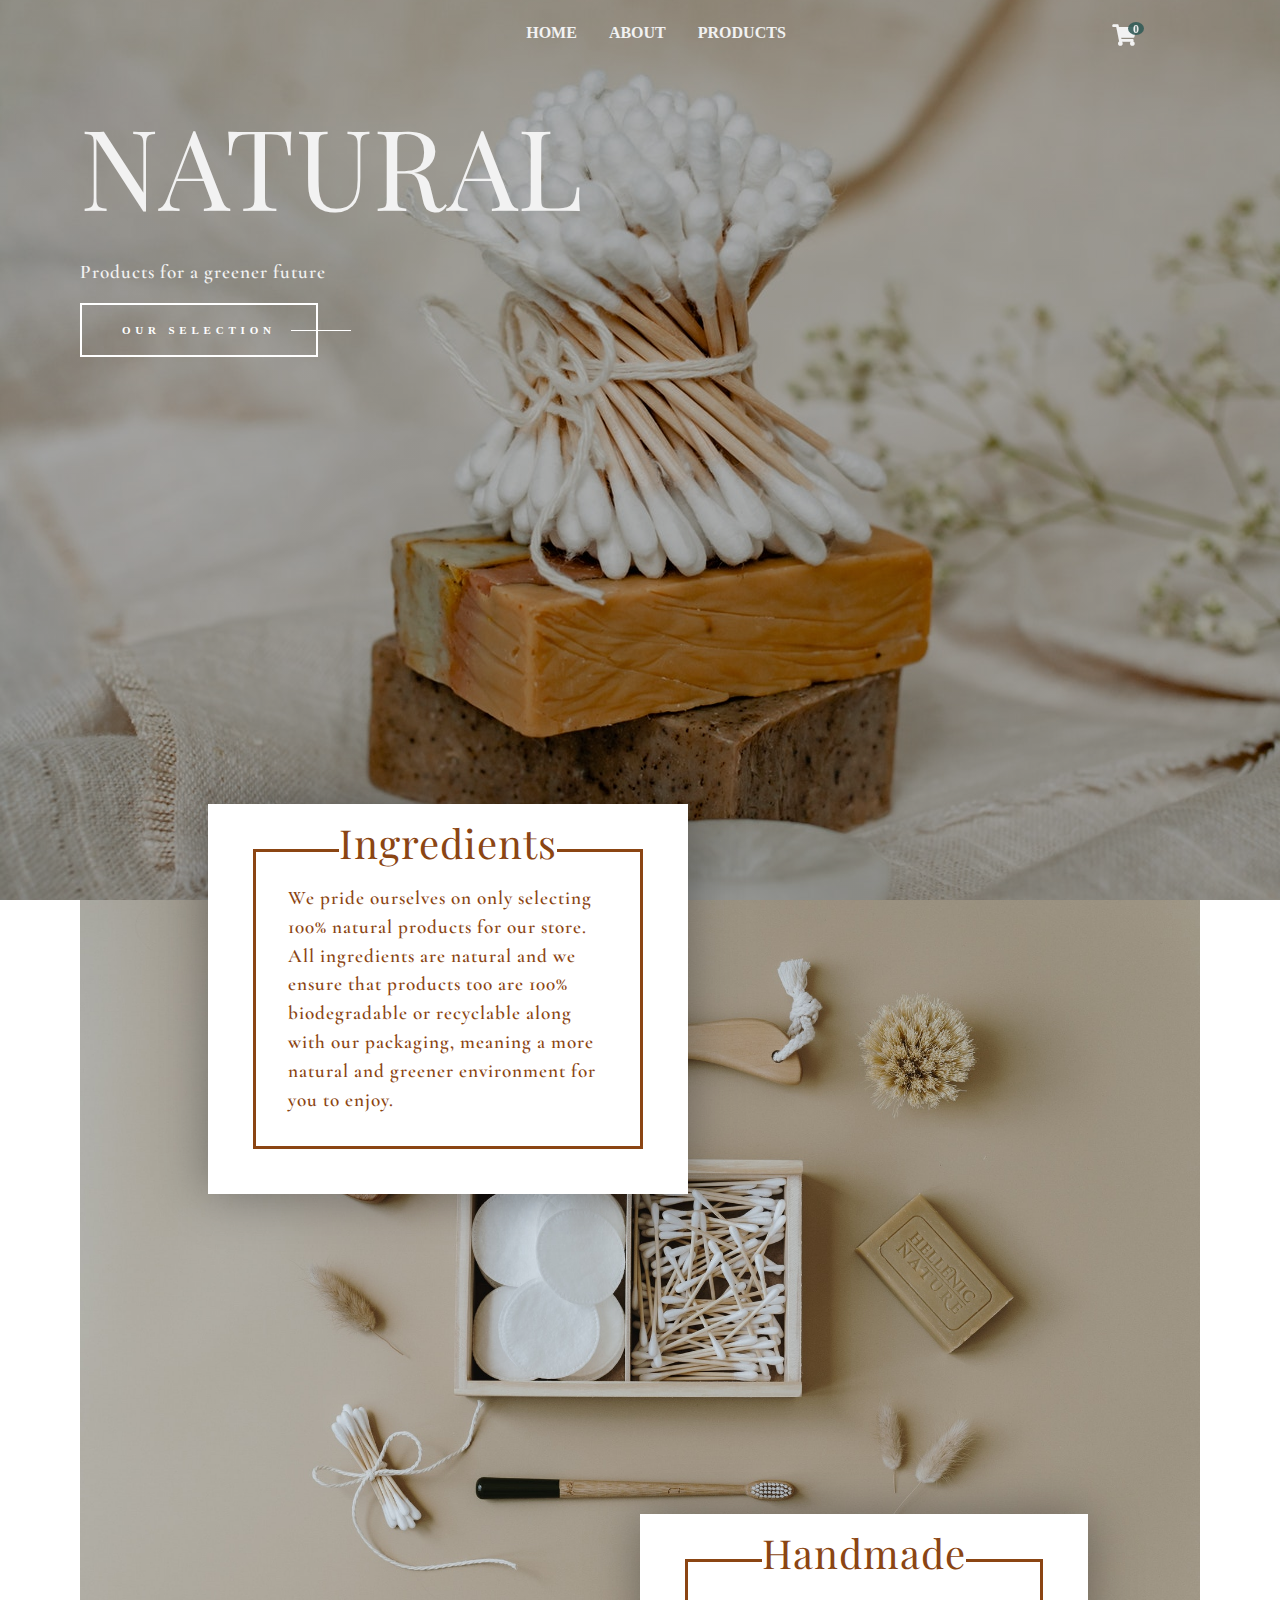
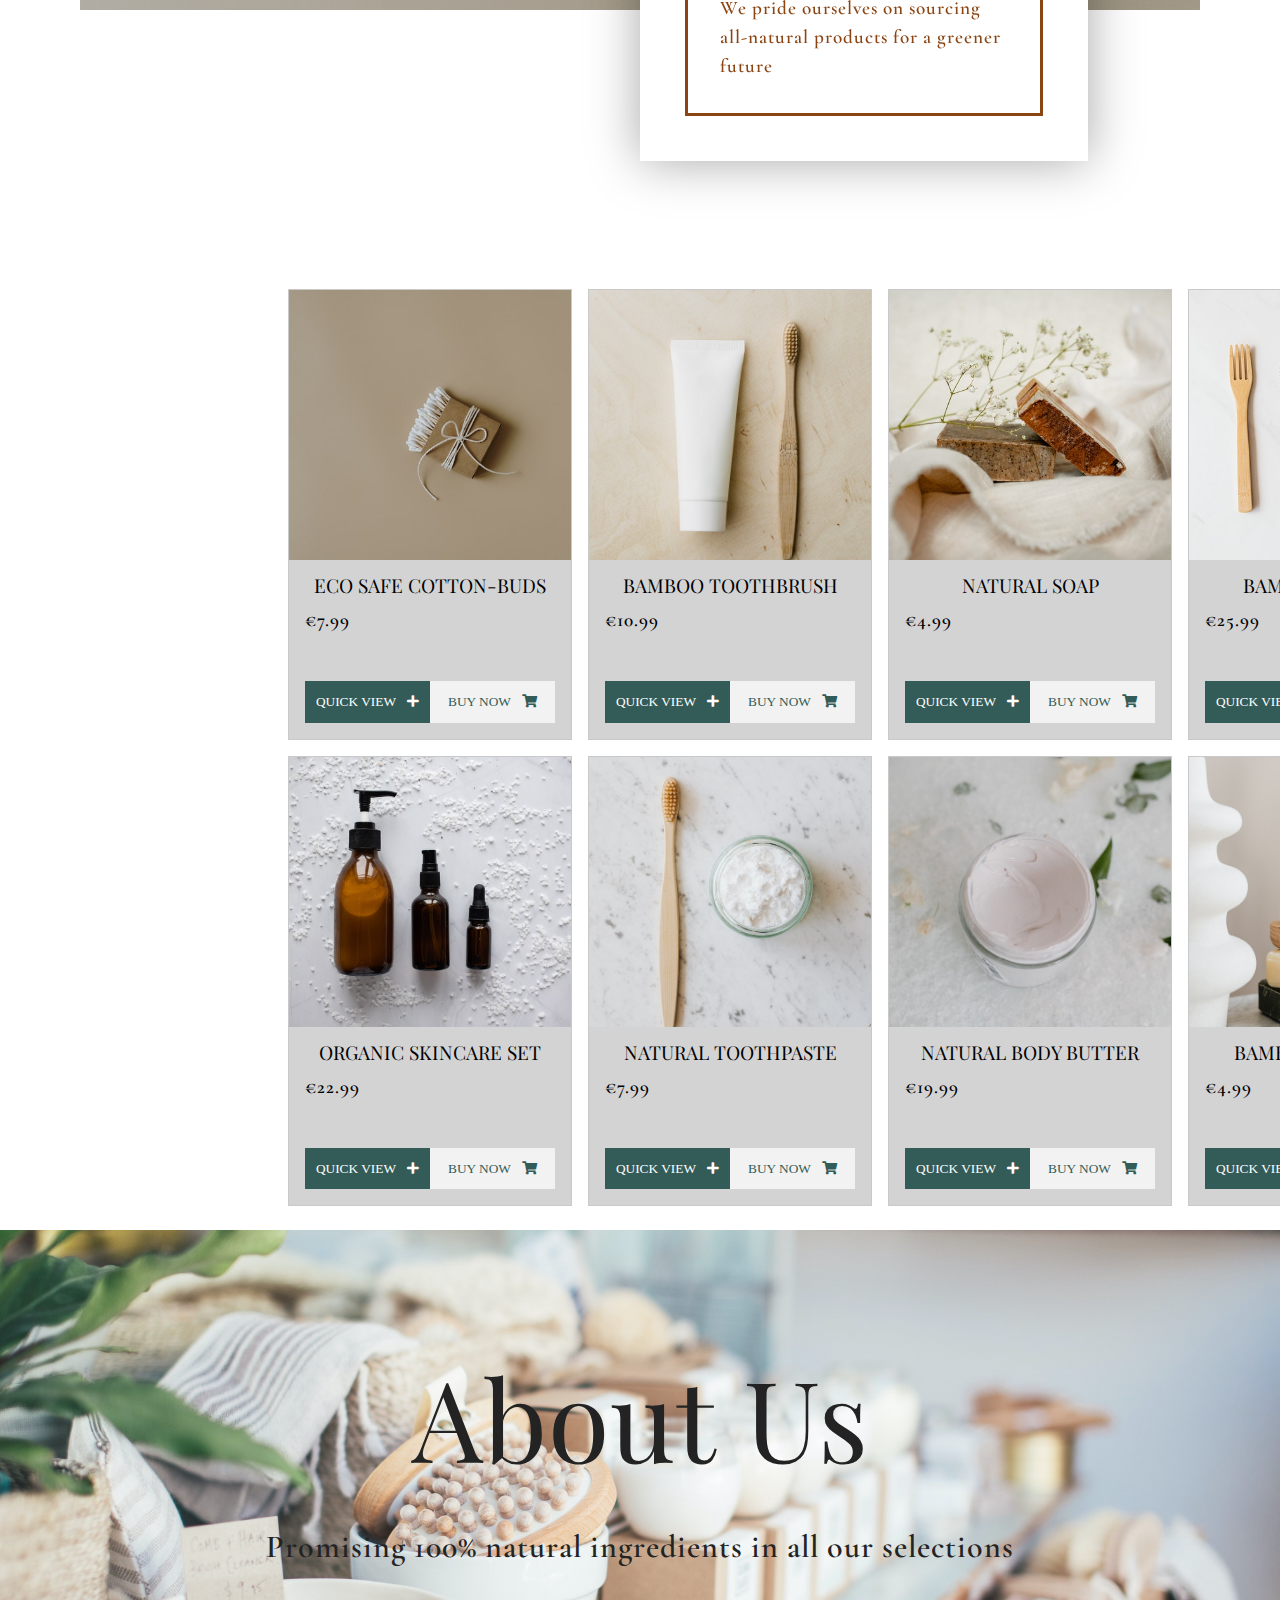
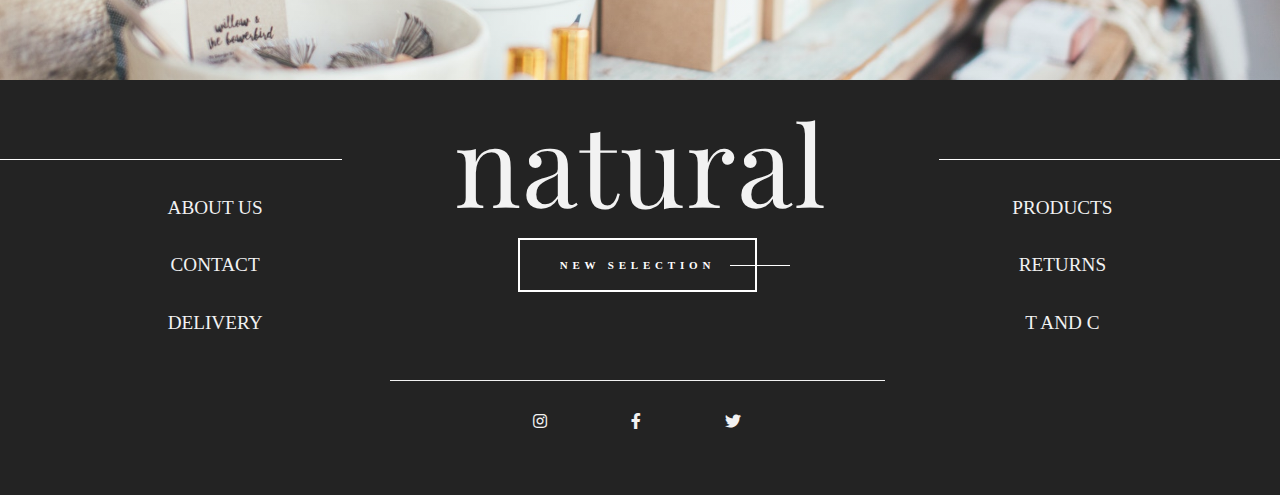
<file: index.html>
<!DOCTYPE html>
<html lang="en">
  <head>
    <meta charset="UTF-8" />
    <meta http-equiv="X-UA-Compatible" content="IE=edge" />
    <meta name="viewport" content="width=device-width, initial-scale=1.0" />
    <title>Natural</title>
    <link rel="stylesheet" href="styles.css" />
    <link
      rel="stylesheet"
      href="https://use.fontawesome.com/releases/v5.14.0/css/all.css"
    />
    <link rel="preconnect" href="https://fonts.googleapis.com" />
    <link rel="preconnect" href="https://fonts.gstatic.com" crossorigin />
  </head>

  <body>
    <header>
      <nav>
        <ul>
          <li>
            <a href="index.html">Home</a>
          </li>
          <li>
            <a href="about.html">About</a>
          </li>
          <li>
            <a href="products.html">Products</a>
          </li>
        </ul>
        <div class="cart-icon">
          <i  id="cartValue" class="fa badge fa-lg" value=0>&#xf07a;</i>
        </div>
      </nav>
    </header>

    <section class="hero">
      <div class="container">
        <h1 class="title">Natural</h1>
        <p class="sub-title">Products for a greener future</p>
        <!--<a href="" class="button button-accent">Our Selection</a>-->
          <div class="button">
            <a class="btn-full" href="products.html"><div class="full"><h3>Our selection</h3></div></a>
          <a class="btn-slice" href="products.html">
          <div class="top"><span>Our selection</span></div>
          <div class="bottom"><span>Our selection</span></div>
        </a>
        </div>
      </div>
    </section>
    

    <div class="container">
      <section class="details">
        <div class="details-text-box">
          <h2>Ingredients</h2>
          <p>
            We pride ourselves on only selecting 100% natural products for our
            store. All ingredients are natural and we ensure that products too
            are 100% biodegradable or recyclable along with our packaging,
            meaning a more natural and greener environment for you to enjoy.
          </p>
        </div>
      </section>
      <section class="handmade">
        <div class="handmade-text-box">
          <h2>Handmade</h2>
          <p>
            We pride ourselves on sourcing all-natural products for a greener
            future
          </p>
        </div>
      </section>
    </div>

    <section class="landing-products products-container">
      <ul class="card-wrapper">
        <li id="productDetails" class="card" data-name="0">
          <img class="srcImage" src="images/product-1.jpg" alt="Biodegradable cotton-buds" />
          <h3 class="product-title-view">Eco safe Cotton-Buds</h3>
          <p class="price item-price">€7.99</p>
          <div class="buttons">
            <button type ="button" data-name="0" class="btn-view view">Quick View<span>
              <i class="fas fa-plus"></i></span>
            </button>
            <button type ="button" class="btn-buy">Buy now<span>
              <i class="fas fa-shopping-cart"></i></span>
            </button>
          </div>
        </li>

        <li id="productDetails" class="card" data-name="1">
          <img class="srcImage" src="images/product-2.jpg" alt="Bamboo Toothbrush" />
          <h3 class="product-title-view">Bamboo Toothbrush</h3>
          <p class="price item-price">€10.99</p>
          <div class="buttons">
            <button type ="button" data-name="1" class="btn-view view">Quick View<span>
              <i class="fas fa-plus"></i></span>
            </button>
            <button type ="button" class="btn-buy">Buy now<span>
              <i class="fas fa-shopping-cart"></i></span>
            </button>
          </div>
        </li>

        <li id="productDetails" class="card" data-name="2">
          <img class="srcImage" src="images/product-3.jpg" alt="Handmade Soap" />
          <h3 class="product-title-view">Natural Soap</h3>
          <p class="price item-price">€4.99</p>
          <div class="buttons">
            <button type ="button" data-name="2" class="btn-view view">Quick View<span>
              <i class="fas fa-plus"></i></span>
            </button>
            <button type ="button" class="btn-buy">Buy now<span>
              <i class="fas fa-shopping-cart"></i></span>
            </button>
          </div>
        </li>

        <li id="productDetails" class="card" data-name="3">
          <img class="srcImage" src="images/product-4.jpg" alt="Bamboo Utensils" />
          <h3 class="product-title-view">Bamboo Utensils</h3>
          <p class="price item-price">€25.99</p>
          <div class="buttons">
            <button type ="button" data-name="3" class="btn-view view">Quick View<span>
              <i class="fas fa-plus"></i></span>
            </button>
            <button type ="button" class="btn-buy">Buy now<span>
              <i class="fas fa-shopping-cart"></i></span>
            </button>
          </div>
        </li>

        <li id="productDetails" class="card" data-name="4">
          <img class="srcImage" src="images/product-5.jpg" alt="Organic Face serum" />
          <h3 class="product-title-view">Organic Skincare Set</h3>
          <p class="price item-price">€22.99</p>
          <div class="buttons">
            <button type ="button" data-name="4" class="btn-view view">Quick View<span>
              <i class="fas fa-plus"></i></span>
            </button>
            <button type ="button" class="btn-buy">Buy now<span>
              <i class="fas fa-shopping-cart"></i></span>
            </button>
          </div>
        </li>

        <li id="productDetails" class="card" data-name="5">
          <img class="srcImage" src="images/product-6.jpg" alt="Natural Toothpaste" />
          <h3 class="product-title-view">Natural Toothpaste</h3>
          <p class="price item-price">€7.99</p>
          <div class="buttons">
            <button type ="button" data-name="5" class="btn-view view">Quick View<span>
              <i class="fas fa-plus"></i></span>
            </button>
            <button type ="button" class="btn-buy">Buy now<span>
              <i class="fas fa-shopping-cart"></i></span>
            </button>
          </div>
        </li>

        <li id="productDetails" class="card" data-name="6">
          <img class="srcImage" src="images/product-7.jpg" alt="organic face cream" />
          <h3 class="product-title-view">Natural Body Butter</h3>
          <p class="price item-price">€19.99</p>
          <div class="buttons">
            <button type ="button" data-name="6" class="btn-view view">Quick View<span>
              <i class="fas fa-plus"></i></span>
            </button>
            <button type ="button" class="btn-buy">Buy now<span>
              <i class="fas fa-shopping-cart"></i></span>
            </button>
          </div>
        </li>

        <li id="productDetails" class="card" data-name="7">
            <img class="srcImage" src="images/product-8.jpg" alt="Natural Nail brush" />
            <h3 class="product-title-view">Bamboo nailbrush</h3>
            <p class="price item-price">€4.99</p>
          <div class="buttons">
            <button type ="button" data-name="7" class="btn-view view">Quick View<span>
              <i class="fas fa-plus"></i></span>
            </button>
            <button type ="button" class="btn-buy">Buy now<span>
              <i class="fas fa-shopping-cart"></i></span>
            </button>
          </div>
        </li>
      </ul>
    </section>
<!-- Product Preview -->
<div class="product-preview">
  <div class="preview container spacing" data-target="0">
    <div class="product">

        <div id="productDetails" class="product-content productContent">
            <img class="product-image srcImage" src="images/product-1.jpg">
            <div class="button">
              <button type ="button" class="btn-buy">Buy now<span>
                <i class="fas fa-shopping-cart"></i></span>
              </button>
            </div>
            <div class="cta">
              <div class="pricing">
                <p class="product-price">€7.80</p>
                <p class="product-price item-price">€6.79</p>
              </div>
            </div>
            <h3 class="product-title-view">Eco safe cotton-buds</h3>
        </div>
        <div class="product-info">
            <div class="rating">
              <span><i class="fas fa-star"></i></span>
              <span><i class= "fas fa-star"></i></span>
              <span><i class= "fas fa-star"></i></span>
              <span><i class= "fas fa-star"></i></span>
              <span><i class= "far fa-star"></i></span>
            </div>
            <p class="product-info-top">Our cotton buds are made from bamboo and soft cotton, thus 100% biodegradable</p>
            <p>After usage, you can dispose of the cotton swabs by simply throwing them into your organic waste, compost or no-matter-where.<br> 
              Come in box made of recycled cardboard.<br>
              100 cotton swabs per box.<br> 
              Made with 100% cotton and bamboo.</p>
        </div>
        <div class="discount">
              <h2 class="sm-title">15% off</h2>
        </div>
          <i class="fas fa-times"></i>
    </div>     
  </div>

    <div class="preview container spacing" data-target="1">
      <div class="product">
          <div id="productDetails" class="product-content productContent">
              <img class="product-image srcImage" src="images/product-2.jpg">
              <div class="button">
                <button type ="button" class="btn-buy">Buy now<span>
                  <i class="fas fa-shopping-cart"></i></span>
                </button>
              </div>
              <div class="cta">
                <div class="pricing">
                  <p class="product-price">€9.20</p>
                  <p class="product-price item-price">€7.99</p>
                </div>
              </div>
              <h3 class="product-title-view">Bamboo Toothbrush</h3>
            </div>
            <div class="product-info">
              <div class="rating">
                <span><i class="fas fa-star"></i></span>
                <span><i class= "fas fa-star"></i></span>
                <span><i class= "fas fa-star"></i></span>
                <span><i class= "fas fa-star"></i></span>
                <span><i class= "far fa-star"></i></span>
              </div>
              <p class="product-info-top">The medium soft bristles ensure thorough 
                cleansing of your teeth while also protecting your gums.</p>
              <p>The handle is made of fast-growing Moso bamboo which is biodegradable.<br> 
                Artificial irrigation is not used in our bamboo cultivation, nor are pesticides 
                or other chemicals.<br>
                The biobased bristles are obtained from castor oil. The oil derived from the plant 
                ricinus communis is processed into our biobased bristles and is free of BPA and petroleum.</p>
              </div>
              <div class="discount">
                <h2 class="sm-title">15% off</h2>
              </div>
              <i class="fas fa-times"></i>
            </div>     
      </div>

      <div class="preview container spacing" data-target="2">
        <div class="product">
            <div id="productDetails" class="product-content productContent">
                <img class="product-image srcImage" src="images/product-3.jpg">
                <div class="button">
                  <button type ="button" class="btn-buy">Buy now<span>
                    <i class="fas fa-shopping-cart"></i></span>
                  </button>
                </div>
                <div class="cta">
                  <div class="pricing">
                    <p class="product-price">€10.30</p>
                    <p class="product-price item-price">€8.99</p>
                  </div>
                </div>
                <h3 class="product-title-view">Natural Soap</h3>
              </div>
              <div class="product-info">
                <div class="rating">
                  <span><i class="fas fa-star"></i></span>
                  <span><i class= "fas fa-star"></i></span>
                  <span><i class= "fas fa-star"></i></span>
                  <span><i class= "fas fa-star"></i></span>
                  <span><i class= "fas fa-star"></i></span>
                </div>
                <p class="product-info-top">Handmade soap with skin-loving oils, kinds of butter, herbs, 
                  clays, spices and pure essential oils.</p>
                <p>Each bar natural soap is made with only natural soap ingredients that were 
                  specifically chosen to provide you with the all-natural shower experience.<br> 
                  Essential oils add fragrance to our natural soap bars as well as contribute their 
                  healthful qualities through their various abilities to tone, balance, relax, cleanse and invigorate.<br>
                  Each bar is also made with only natural ingredients when it comes to colouring our soaps.</p>
                </div>
                <div class="discount">
                  <h2 class="sm-title">15% off</h2>
                </div>
                <i class="fas fa-times"></i>
              </div>     
        </div>

        <div class="preview container spacing" data-target="3">
          <div class="product">
              <div id="productDetails" class="product-content">
                  <img class="product-image srcImage" src="images/product-4.jpg">
                  <div class="button">
                    <button type ="button" class="btn-buy">Buy now<span>
                      <i class="fas fa-shopping-cart"></i></span>
                    </button>
                  </div>
                  <div class="cta">
                    <div class="pricing">
                      <p class="product-price">€21.99</p>
                      <p class="product-price item-price">€18.70</p>
                    </div>
                  </div>
                  <h3 class="product-title-view">Bamboo Utensils</h3>
                </div>
                <div class="product-info">
                  <div class="rating">
                    <span><i class="fas fa-star"></i></span>
                    <span><i class= "fas fa-star"></i></span>
                    <span><i class= "fas fa-star"></i></span>
                    <span><i class= "fas fa-star"></i></span>
                    <span><i class= "fas fa-star"></i></span>
                  </div>
                  <p class="product-info-top">Handmade bamboo utensils for your everyday use.</p>
                  <p>Portable healthy and reusable bamboo cutlery set, the pouch keeps utensils sanitary, 
                    prefect for camping, travel, school, office or home.<br> 
                    Ergonomically designed handle for a secure grip, provides good balance and anti-slip.<br>
                    Well designed pouch, each utensil has a compartment so that they aren't bumping into each other, which can build up unnecessary wear.</p>
                  </div>
                  <div class="discount">
                    <h2 class="sm-title">15% off</h2>
                  </div>
                  <i class="fas fa-times"></i>
                </div>     
          </div>

          <div class="preview container spacing" data-target="4">
            <div class="product">
                <div id="productDetails" class="product-content productContent">
                    <img class="product-image srcImage" src="images/product-5.jpg">
                    <div class="button">
                      <button type ="button" class="btn-buy">Buy now<span>
                        <i class="fas fa-shopping-cart"></i></span>
                      </button>
                    </div>
                    <div class="cta">
                      <div class="pricing">
                        <p class="product-price">€49.99</p>
                        <p class="product-price item-price">€42.49</p>
                      </div>
                    </div>
                    <h3 class="product-title-view">Organic Skincare Set</h3>
                  </div>
                  <div class="product-info">
                    <div class="rating">
                      <span><i class="fas fa-star"></i></span>
                      <span><i class= "fas fa-star"></i></span>
                      <span><i class= "fas fa-star"></i></span>
                      <span><i class= "fas fa-star"></i></span>
                      <span><i class= "fas fa-star"></i></span>
                    </div>
                    <p class="product-info-top">Organic face wash, toner and oil made with 100% natural ingredients.</p>
                    <p>Organic flowers combined with essential oils and handmade soap ensure a clean and gentle cleanse.<br> 
                      Our toner refreshes dull skin and is again 100% natural on you and our planet.<br>
                      Floral oil added to your skin as the final step to your skincare routine for a softer and dewey face.</p>
                    </div>
                    <div class="discount">
                      <h2 class="sm-title">15% off</h2>
                    </div>
                    <i class="fas fa-times"></i>
                  </div>     
            </div>

            <div class="preview container spacing" data-target="5">
              <div class="product">
                  <div id="productDetails" class="product-content productContent">
                      <img class="product-image srcImage" src="images/product-6.jpg">
                      <div class="button">
                        <button type ="button" class="btn-buy">Buy now<span>
                          <i class="fas fa-shopping-cart"></i></span>
                        </button>
                      </div>
                      <div class="cta">
                        <div class="pricing">
                          <p class="product-price">€14.99</p>
                          <p class="product-price item-price">€12.74</p>
                        </div>
                      </div>
                      <h3 class="product-title-view">Natural Toothpaste</h3>
                    </div>
                    <div class="product-info">
                      <div class="rating">
                        <span><i class="fas fa-star"></i></span>
                        <span><i class= "fas fa-star"></i></span>
                        <span><i class= "fas fa-star"></i></span>
                        <span><i class= "fas fa-star"></i></span>
                        <span><i class= "fas fa-star"></i></span>
                      </div>
                      <p class="product-info-top">Our all-natural Toothpaste keep your teeth healthy, strong, and minty fresh.</p>
                      <p>We only use natural ingredients. No sulfates, parabens, allergens, dyes or any other chemical.<br> 
                        The storage containers for our Toothpaste are practical and sustainable at the same time. They last forever 
                        but can also easily be recycled.<br>
                        All-natural means Toothpaste without bad chemicals or micro-plastics, because those unnecessary and unsustainable ingredients hurt the planet.</p>
                      </div>
                      <div class="discount">
                        <h2 class="sm-title">15% off</h2>
                      </div>
                      <i class="fas fa-times"></i>
                    </div>     
              </div>

              <div class="preview container spacing" data-target="6">
                <div class="product">
                    <div id="productDetails" class="product-content productContent">
                        <img class="product-image srcImage" src="images/product-7.jpg">
                        <div class="button">
                          <button type ="button" class="btn-buy">Buy now<span>
                            <i class="fas fa-shopping-cart"></i></span>
                          </button>
                        </div>
                        <div class="cta">
                          <div class="pricing">
                            <p class="product-price">€27.99</p>
                            <p class="product-price item-price">€23.79</p>
                          </div>
                        </div>
                        <h3 class="product-title-view">Natural Body Butter</h3>
                      </div>
                      <div class="product-info">
                        <div class="rating">
                          <span><i class="fas fa-star"></i></span>
                          <span><i class= "fas fa-star"></i></span>
                          <span><i class= "fas fa-star"></i></span>
                          <span><i class= "fas fa-star"></i></span>
                          <span><i class= "fas fa-star"></i></span>
                        </div>
                        <p class="product-info-top">Goat milk and lychee body butter dedicated to sensitive and dry skin.</p>
                        <p>Shea butter protects and soothes the skin, nourishes it and moisturizes, acts as a natural UV filter.<br> 
                          Beeswax seals epidermis against the waist of water and the pearl extract accelerates healing, protects and smoothes by decreasing ageing process.<br>
                          This wonderful cosmetic contains also lychee fruit extract rich in vitamins, especially in vitamin C. Goat's milk proteins are the royal dose of youth recovery.</p>
                        </div>
                        <div class="discount">
                          <h2 class="sm-title">15% off</h2>
                        </div>
                        <i class="fas fa-times"></i>
                      </div>     
                </div>

                <div class="preview container spacing" data-target="7">
                  <div class="product">
                      <div id="productDetails" class="product-content productContent">
                          <img class="product-image srcImage" src="images/product-8.jpg">
                          <div class="button">
                            <button type ="button" class="btn-buy">Buy now<span>
                              <i class="fas fa-shopping-cart"></i></span>
                            </button>
                          </div>
                          <div class="cta">
                            <div class="pricing">
                              <p class="product-price">€9.99</p>
                              <p class="product-price item-price">€8.49</p>
                            </div>
                          </div>
                          <h3 class="product-title-view">Bamboo Nailbrush</h3>
                        </div>
                        <div class="product-info">
                          <div class="rating">
                            <span><i class="fas fa-star"></i></span>
                            <span><i class= "fas fa-star"></i></span>
                            <span><i class= "fas fa-star"></i></span>
                            <span><i class= "fas fa-star"></i></span>
                            <span><i class= "fas fa-star"></i></span>
                          </div>
                          <p class="product-info-top">Bamboo Nail brush with Mane & Cactus Bristle.</p>
                          <p>Made with bamboo for the handle part with mane & cactus bristles for properly cleaning your nails.<br> 
                            The jute string loop allows you to hang the nail brush when not in use.<br>
                            Simple yet elegant look from high quality materials.</p>
                          </div>
                          <div class="discount">
                            <h2 class="sm-title">15% off</h2>
                          </div>
                          <i class="fas fa-times"></i>
                        </div>     
                  </div>

                  <div class="preview container spacing" data-target="8">
                    <div class="product">
                        <div id="productDetails" class="product-content productContent">
                            <img class="product-image srcImage" src="images/product-9.jpg">
                            <div class="button">
                              <button type ="button" class="btn-buy">Buy now<span>
                                <i class="fas fa-shopping-cart"></i></span>
                              </button>
                            </div>
                            <div class="cta">
                              <div class="pricing">
                                <p class="product-price">€9.99</p>
                                <p class="product-price item-price">€8.49</p>
                              </div>
                            </div>
                            <h3 class="product-title-view">Shampoo Bar</h3>
                          </div>
                          <div class="product-info">
                            <div class="rating">
                              <span><i class="fas fa-star"></i></span>
                              <span><i class= "fas fa-star"></i></span>
                              <span><i class= "fas fa-star"></i></span>
                              <span><i class= "fas fa-star"></i></span>
                              <span><i class= "fas fa-star"></i></span>
                            </div>
                            <p class="product-info-top">Eucaliptus and Nettle shampoo bar</p>
                            <p>Green clay and nettle actually help to strengthen and promote hair growth.<br> 
                              Gently fragranced with eucaliptus, tea tree and lemon verbena essential oils to refresh your hair and scalp and to soothe your senses.<br>
                              It is suitable for greasy hair acting against dandruff. It has an antibacterial effect as well thanks to the essential oils.</p>
                            </div>
                            <div class="discount">
                              <h2 class="sm-title">15% off</h2>
                            </div>
                            <i class="fas fa-times"></i>
                          </div>     
                    </div>

                    <div class="preview container spacing" data-target="9">
                      <div class="product">
                          <div id="productDetails" class="product-content productContent">
                              <img class="product-image srcImage" src="images/product-10.jpg">
                              <div class="button">
                                <button type ="button" class="btn-buy">Buy now<span>
                                  <i class="fas fa-shopping-cart"></i></span>
                                </button>
                              </div>
                              <div class="cta">
                                <div class="pricing">
                                  <p class="product-price">€12.99</p>
                                  <p class="product-price item-price">€11.04</p>
                                </div>
                              </div>
                              <h3 class="product-title-view">Bath Salts</h3>
                            </div>
                            <div class="product-info">
                              <div class="rating">
                                <span><i class="fas fa-star"></i></span>
                                <span><i class= "fas fa-star"></i></span>
                                <span><i class= "fas fa-star"></i></span>
                                <span><i class= "fas fa-star"></i></span>
                                <span><i class= "fas fa-star"></i></span>
                              </div>
                              <p class="product-info-top">Natural bath salts with essential oils and petals.</p>
                              <p>A bathing ritual before bed can help encourage a deep, restorative night's sleep.<br> 
                                A 100% natural blend of mineral-rich Epsom and Dead Sea Salts, infused with Jasmine and 
                                Lavender essentials oils to calm and soothe the senses, and Valerian to promote deep, peaceful relaxation.<br>
                                Drift into a peaceful nights sleep. Epsom and Dead Sea Mineral Salts. With Lavender, Jasmine & Valerian.</p>
                              </div>
                              <div class="discount">
                                <h2 class="sm-title">15% off</h2>
                              </div>
                              <i class="fas fa-times"></i>
                            </div>     
                      </div>
</div>

<section class="cart container content-section">
  <h2 class="cart-header">CART</h2>
  <div class="cart-items"></div> 
  <!-- Cart Row appends here-->
  <div class="cart-total">
      <strong class="cart-total-title">Total</strong>
      <span class="cart-total-price">$0</span>
  </div>
  <button class="btn btn-primary btn-purchase" type="button">PURCHASE</button>
  <i class="fas fa-times close"></i>
</section>

<section class="about-section">
  <div class="about-us-sec-image">
    <h1 class="about-title"><span>About Us</h1></span>
    <p class="about-us">
      Promising 100% natural ingredients in all our selections
    </p>
  </div>
</section>
<footer>
  <h1 class="footer-title fancy"><span class="fancy-span">natural</span></h1></div>
  <div class="footer-cta">
    <a class="btn-full" href="products.html"><div class="full"><h3>New selection</h3></div></a>
    <a class="btn-slice" href="products.html">
    <div class="top"><span>new selection</span></div>
      <div class="bottom"><span>new selection</span></div>
    </a></div>
    <div class="footer-social">
      <i class="fab fa-instagram"></i>
      <i class="fab fa-facebook-f"></i>
      <i class="fab fa-twitter"></i>
    </div>

    <div class="footer-links column1">
      <a href="about.html">About Us</a>
      <a href="contact.html">Contact</a>
      <a href="contact.html">Delivery</a>
    </div>

    <div class="footer-links column2"><a href="products.html">Products</a>
      <a href="contact.html">Returns</a>
      <a href="contact.html">T and C</a></div>

        <!--<div class="footer-copyright">
          &copy;A design by Jesse Plecas.
        </div>-->
    </footer>
    <script src="script.js" async></script>
  </body>
</html>
<!--Landing Image Photo by Polina Kovaleva from Pexels-->
<!-- details image Photo by alleksana from Pexels-->
<!-- product-1 Photo by alleksana from Pexels-->
<!--product-2 Photo by alleksana from Pexels-->
<!-- product-3 Photo by Polina Kovaleva from Pexels-->
<!-- product-4 Photo by Karolina Grabowska from Pexels-->
<!-- product-5 Photo by Monstera from Pexels-->
<!-- product-6 Photo by Karolina Grabowska from Pexels-->
<!-- product-7 Photo by Tara Winstead from Pexels-->
<!-- product-8 Photo by Karolina Grabowska from Pexels-->
<!-- product-9 Photo by Monstera from Pexels-->
<!-- product-10 Photo by Monstera from Pexels-->
<!-- footer Photo by Rachel Claire from Pexels-->
</file>
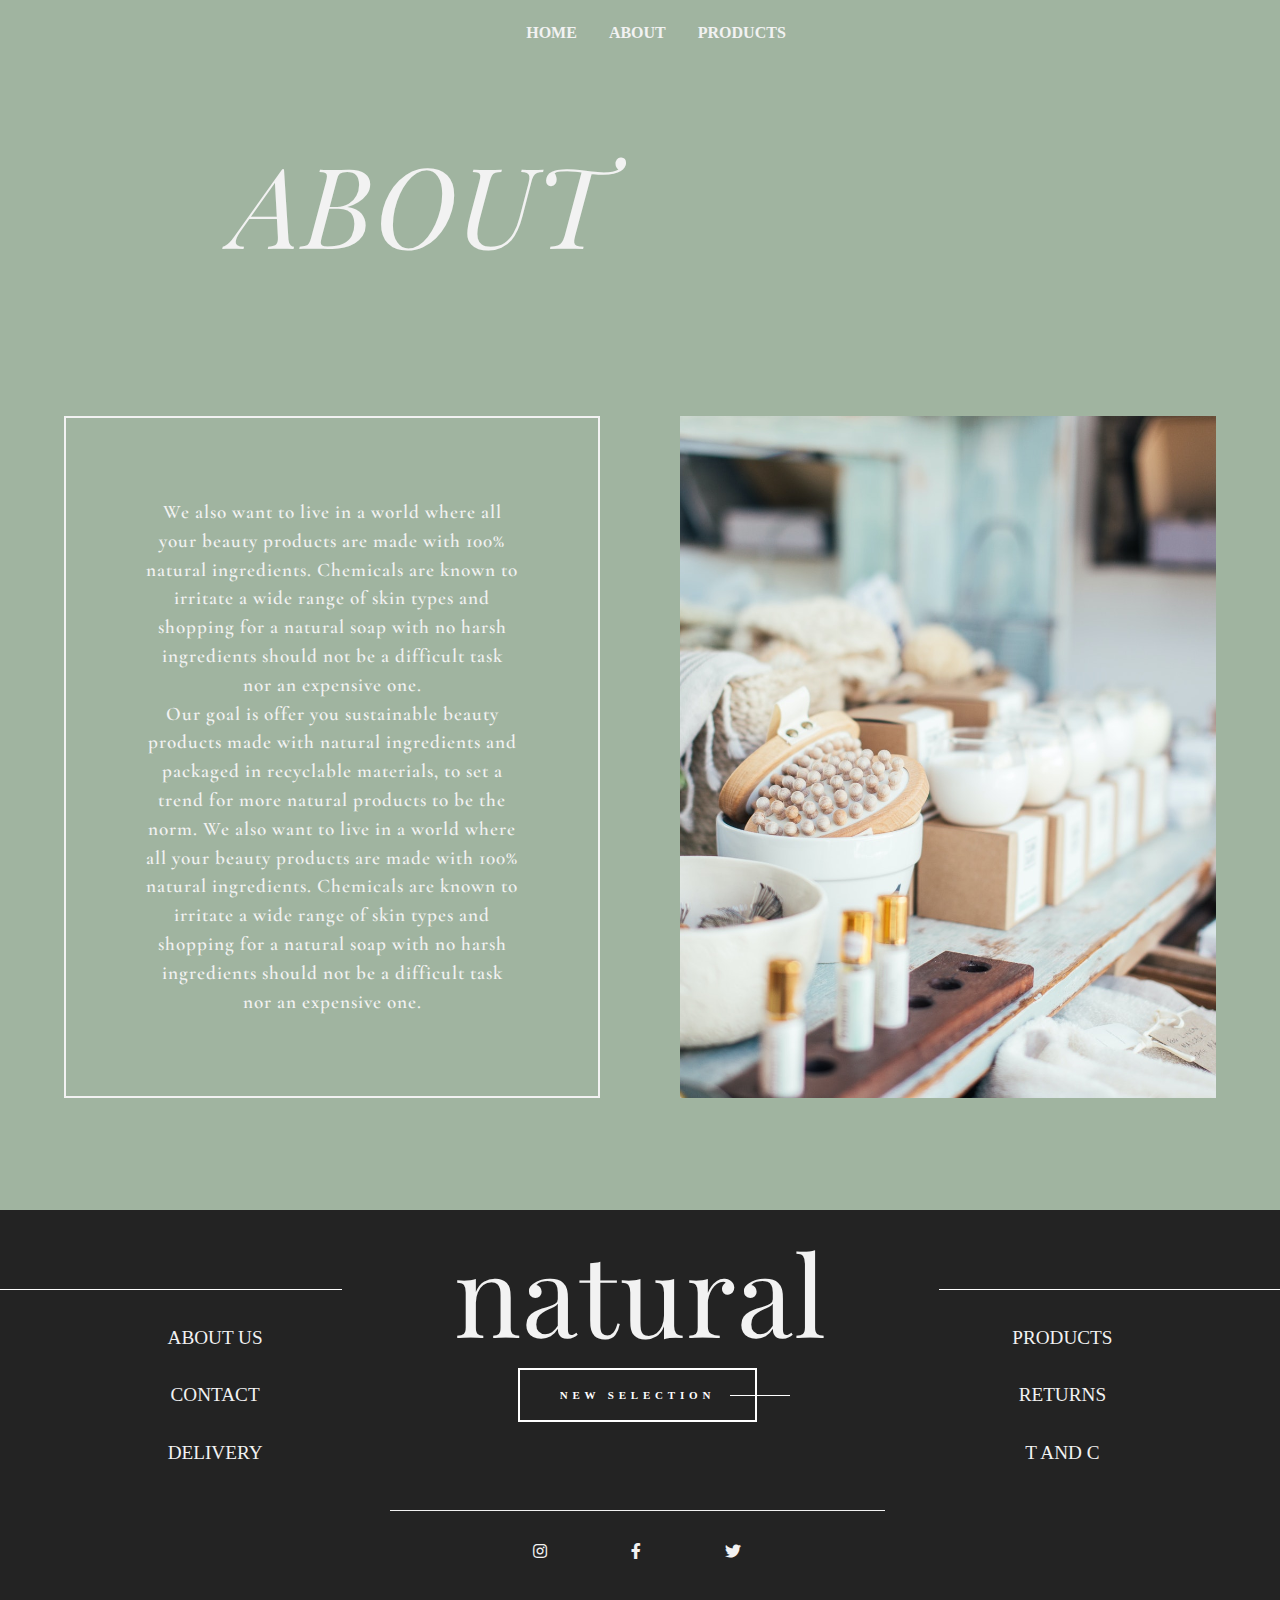
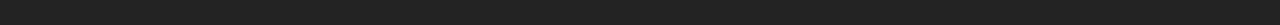
<file: about.html>
<!DOCTYPE html>
<html lang="en">
  <head>
    <meta charset="UTF-8" />
    <meta http-equiv="X-UA-Compatible" content="IE=edge" />
    <meta name="viewport" content="width=device-width, initial-scale=1.0" />
    <title>About us</title>
    <link rel="stylesheet" href="styles.css" />
    <link
      rel="stylesheet"
      href="https://use.fontawesome.com/releases/v5.14.0/css/all.css"
    />
    <link rel="preconnect" href="https://fonts.googleapis.com" />
    <link rel="preconnect" href="https://fonts.gstatic.com" crossorigin />
  </head>
  <body>
    <header>
      <nav>
        <ul>
          <li>
            <a href="index.html">Home</a>
          </li>
          <li>
            <a href="about.html">About</a>
          </li>
          <li>
            <a href="products.html">Products</a>
          </li>
        </ul>
      </nav>
    </header>

    <section class="main-about" >
      <div class="title-about"><h1>about</h1></div>
        <div class="about-text">
          <p>
            We also want to live in a world where all your
            beauty products are made with 100% natural ingredients. Chemicals
            are known to irritate a wide range of skin types and shopping for a
            natural soap with no harsh ingredients should not be a difficult
            task nor an expensive one.
            <br />
            Our goal is offer you sustainable beauty products made with natural
            ingredients and packaged in recyclable materials, to set a trend for
            more natural products to be the norm.
            We also want to live in a world where all your
            beauty products are made with 100% natural ingredients. Chemicals
            are known to irritate a wide range of skin types and shopping for a
            natural soap with no harsh ingredients should not be a difficult
            task nor an expensive one.
        
          </p>
        </div>
        <div class="about-image">
          <img class="about-mobile" src="images/footer-img.jpg" alt="natural products image">
        </div>
      </section>

    <footer>
      <h1 class="footer-title fancy"><span class="fancy-span">natural</span></h3></div>
      <div class="footer-cta">
        <a class="btn-full" href="products.html"><div class="full"><h3>New selection</h3></div></a>
        <a class="btn-slice" href="products.html">
        <div class="top"><span>new selection</span></div>
        <div class="bottom"><span>new selection</span></div>
      </a></div>
        <div class="footer-social">
          <i class="fab fa-instagram"></i>
          <i class="fab fa-facebook-f"></i>
          <i class="fab fa-twitter"></i>
        </div>

        <div class="footer-links column1">
          <a href="about.html">About Us</a>
          <a href="contact.html">Contact</a>
          <a href="contact.html">Delivery</a>
        </div>

        <div class="footer-links column2"><a href="products.html">Products</a>
          <a href="contact.html">Returns</a>
          <a href="contact.html">T and C</a>
        </div>

        <!--<div class="footer-copyright">
          &copy;A design by Jesse Plecas.
        </div>-->
      
    </footer>
  </body>
</html>
<!-- about-img Photo by Monstera from Pexels-->
</file>
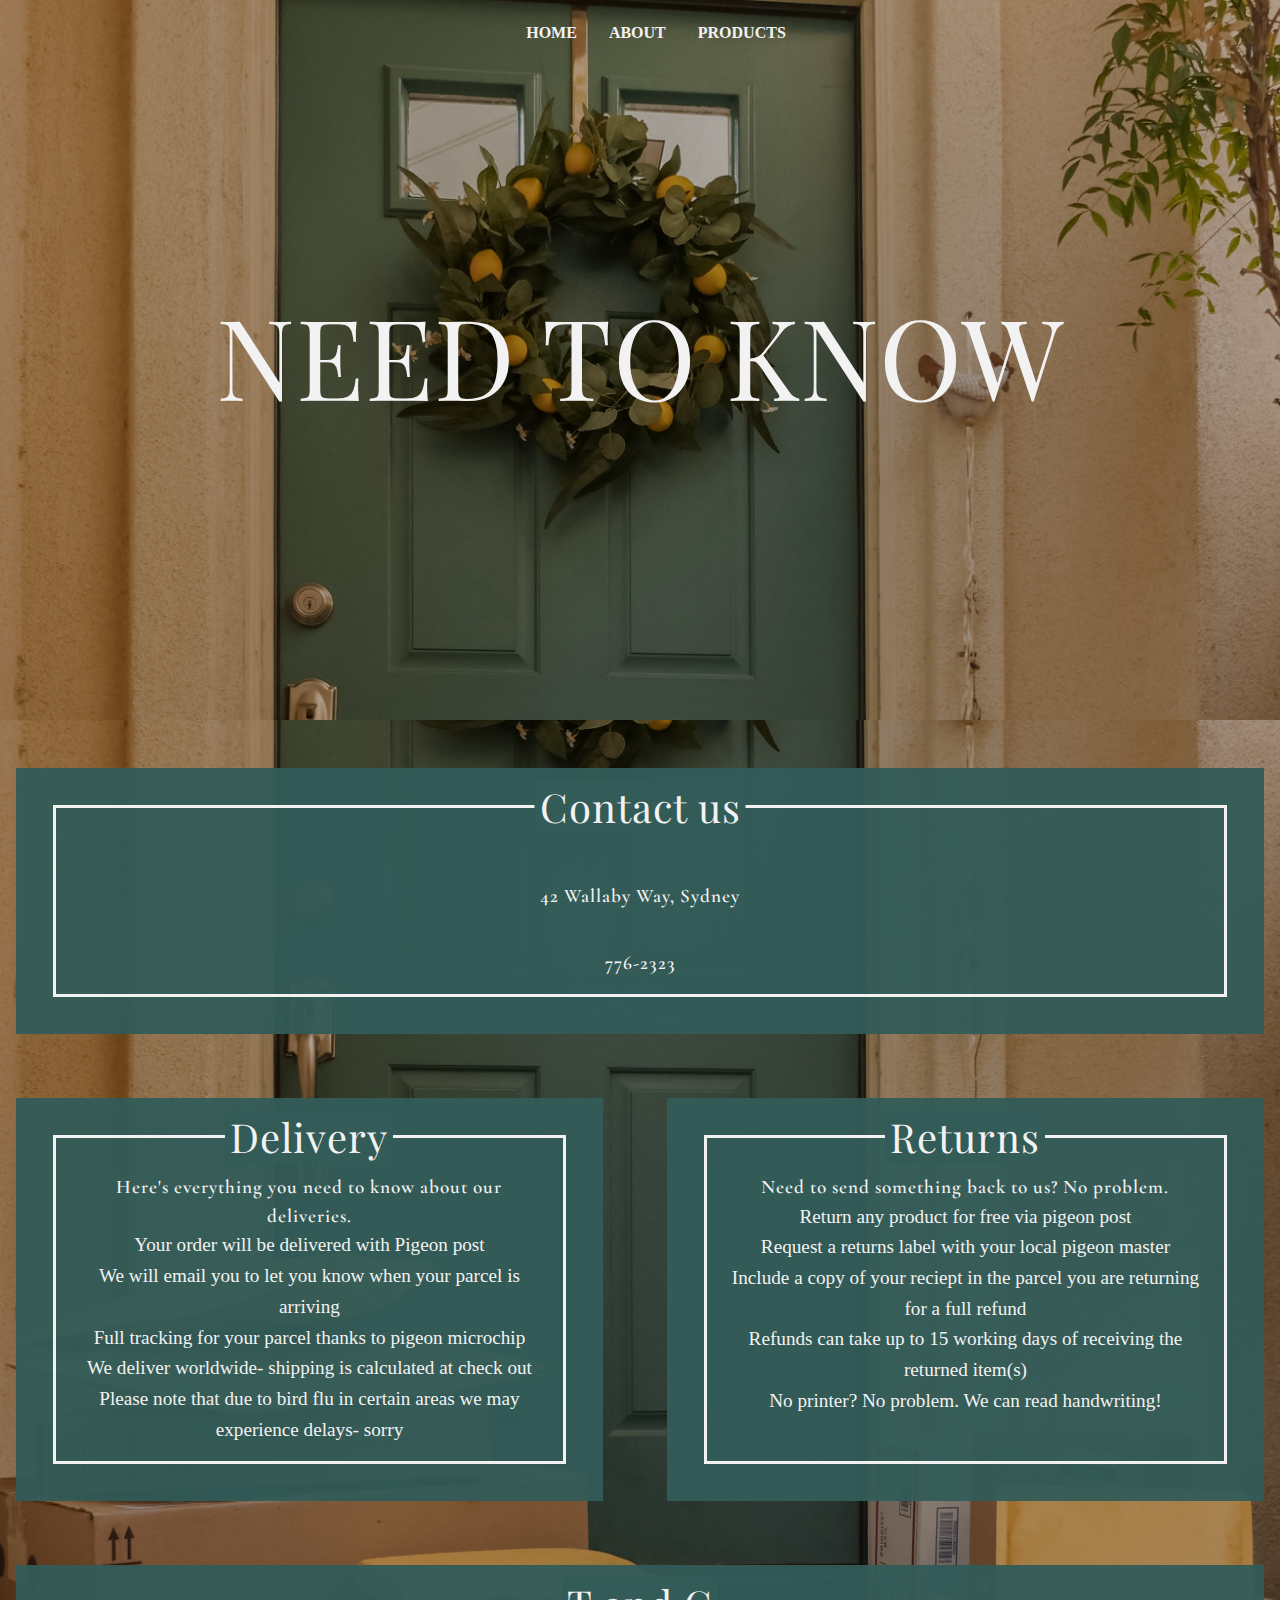
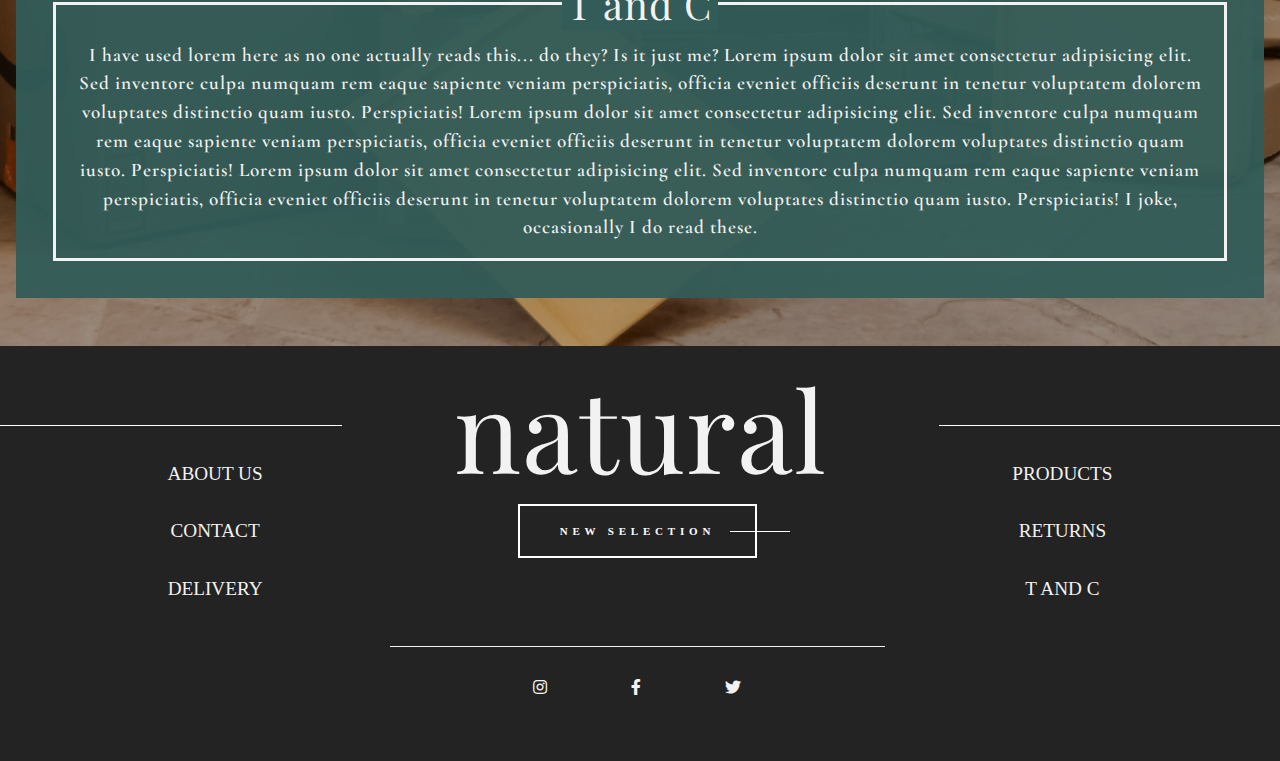
<file: contact.html>
<!DOCTYPE html>
<html lang="en">
  <head>
    <meta charset="UTF-8" />
    <meta http-equiv="X-UA-Compatible" content="IE=edge" />
    <meta name="viewport" content="width=device-width, initial-scale=1.0" />
    <title>Company information</title>
    <link rel="stylesheet" href="styles.css" />
    <link
      rel="stylesheet"
      href="https://use.fontawesome.com/releases/v5.14.0/css/all.css"
    />
    <link rel="preconnect" href="https://fonts.googleapis.com" />
    <link rel="preconnect" href="https://fonts.gstatic.com" crossorigin />
  </head>
  <body class="info-page">
    <header>
        <nav>
          <ul>
            <li>
              <a href="index.html">Home</a>
            </li>
            <li>
              <a href="about.html">About</a>
            </li>
            <li>
              <a href="products.html">Products</a>
            </li>
          </ul>
        </nav>
      </header>

      <section class="contact-hero">
        <div class="contact-image"> 
          <div class="container">
              <h1 class="title contact-page">need to know</h1>
          </div>
          </div>
        <div class="contact-grid box">
            <h2>Contact us</h2>
            <p class="address">42 Wallaby Way, Sydney</p>
            <p class="number">776-2323</p>
        </div>
      
        <div class="delivery-grid box">
            <h2>Delivery</h2>
            <p>Here's everything you need to know about our deliveries.</p>
            <ul class="unstyled-list">
                <li>Your order will be delivered with Pigeon post</li>
                <li>We will email you to let you know when your parcel is arriving</li>
                <li>Full tracking for your parcel thanks to pigeon microchip</li>
                <li>We deliver worldwide- shipping is calculated at check out</li>
                <li>Please note that due to bird flu in certain areas we may experience delays- sorry</li>
            </ul>
        </div>
  
        <div class="returns-grid box">
            <h2>Returns</h2>
            <p>Need to send something back to us? No problem.</p>
            <ul class="unstyled-list">
                <li>Return any product for free via pigeon post</li>
                <li>Request a returns label with your local pigeon master</li>
                <li>Include a copy of your reciept in the parcel you are returning for a full refund</li>
                <li>Refunds can take up to 15 working days of receiving the returned item(s)</li>
                <li>No printer? No problem. We can read handwriting!</li>
            </ul>
        </div>
  
        <div class="tandc-grid box">
            <h2>T and C</h2>
            <p>I have used lorem here as no one actually reads this... do they? Is it just me? 
                Lorem ipsum dolor sit amet consectetur adipisicing elit. 
                Sed inventore culpa numquam rem eaque sapiente veniam perspiciatis, 
                officia eveniet officiis deserunt in tenetur voluptatem dolorem voluptates 
                distinctio quam iusto. Perspiciatis! Lorem ipsum dolor sit amet consectetur adipisicing elit. 
                Sed inventore culpa numquam rem eaque sapiente veniam perspiciatis, 
                officia eveniet officiis deserunt in tenetur voluptatem dolorem voluptates 
                distinctio quam iusto. Perspiciatis! Lorem ipsum dolor sit amet consectetur adipisicing elit. 
                Sed inventore culpa numquam rem eaque sapiente veniam perspiciatis, 
                officia eveniet officiis deserunt in tenetur voluptatem dolorem voluptates 
                distinctio quam iusto. Perspiciatis! I joke, occasionally I do read these.</p>
        </div>
      </section>
    
    <footer>
        <!--<div class="footer-main">-->
        <h1 class="footer-title fancy"><span class="fancy-span">natural</span></h3></div>
        <div class="footer-cta">
          <a class="btn-full" href="products.html"><div class="full"><h3>New selection</h3></div></a>
          <a class="btn-slice" href="products.html">
          <div class="top"><span>new selection</span></div>
          <div class="bottom"><span>new selection</span></div>
        </a></div>
        <div class="footer-social">
          <i class="fab fa-instagram"></i>
          <i class="fab fa-facebook-f"></i>
          <i class="fab fa-twitter"></i>
        </div>

        <div class="footer-links column1">
          <a href="about.html">About Us</a>
          <a href="contact.html">Contact</a>
          <a href="contact.html">Delivery</a>
        </div>

        <div class="footer-links column2"><a href="products.html">Products</a>
          <a href="contact.html">Returns</a>
          <a href="contact.html">T and C</a>
        </div>

        <!--<div class="footer-copyright">
          &copy;A design by Jesse Plecas.
        </div>-->
      
    </footer>
  </body>
</html>
<!--main img for contact page Photo by Laura Stanley from Pexels-->
<!-- Contact-us Photo by Kindel Media from Pexels-->
</file>
<file: styles.css>
@import url("https://fonts.googleapis.com/css2?family=Playfair+Display:wght@500&display=swap");
@import url('https://fonts.googleapis.com/css2?family=Playfair+Display:ital,wght@1,500&display=swap');
@import url("https://fonts.googleapis.com/css2?family=Cormorant+Garamond:wght@300&display=swap");
@import url('https://fonts.googleapis.com/css2?family=Lato:wght@400&display=swap');

* {
  box-sizing: border-box;
}

.clearfix::after,
section::after,
footer::after {
  content: "";
  display: block;
  clear: both;
}

body {
  margin: 0;
  overflow-x: hidden;
}

:root {
  --clr-nav: #CDAF95;
  --clr-contact: #335c58;
  --clr-title: #f2f2f2;
  --clr-dark: #232323;
  --clr-text: #8b4513;
  --clr-bg: #A0B4A0;
  --clr-info-bg:#335C58 ;
  --clr-product: #d3d3d3;
}

img {
  width: 100%;
  height: auto;
}

h1 {
  font-size: clamp(1.5rem, 10vw, 7rem);
  font-family: "Playfair Display", serif;
  letter-spacing: 1px;
  margin-top: 0;
  font-weight: 400;
}

h2 {
  font-size: clamp(1rem, 10vw, 7rem);
  font-family: "Playfair Display", serif;
  letter-spacing: 1px;
  font-weight: 300;
  margin-top: 0;
}

h3 {
  font-size: clamp(0.8rem, 4vw, 1.2rem);
  font-family: "Playfair Display", serif;
  text-transform: uppercase;
  font-weight: 400;
  margin: 0.5rem;
}

p {
  font-size: clamp(1rem, 3vw, 1.2rem);
  font-family: "Cormorant Garamond", serif;
  font-weight: 600;
  letter-spacing: 1px;
  margin-top: 0;
  line-height: 1.5;
}

p:last-of-type {
  margin-bottom: 0;
}

.title {
  font-size: clamp(1.5rem, 10vw, 7rem);
  font-weight: 400;
  text-transform: uppercase;
  margin-bottom: 0;
  color: var(--clr-title);
}

.sub-title {
  display: block;
  margin-top: 1em;
}

@media (min-width: 20rem) {
  .button {
    margin-top: 1rem;
  }

  .btn-full {
    display: inline-block;
    text-decoration: none;
    color: #f2f2f2;
    border: 2px solid #f2f2f2;
  }
  .btn-slice {
    display: none;
  }
}

@media (min-width: 60rem) {
  .button {
    margin-top: 1rem;
    text-transform: uppercase;
  }

  .btn-full {
    display: none;
  }

  .btn-slice {
    display: inline-block;
  }

  /*======= Main Button Styles ========*/
  .btn-slice {
    padding: 1.2rem 2.5rem;
    border: 2px solid #ffffff;
    border-radius: 0rem;
    color: #ffffff;
    font-size: 0.6875rem;
    font-weight: 700;
    letter-spacing: 0.3rem;
    position: relative;

    -webkit-transition: all 1000ms cubic-bezier(0.89, 0, 0.14, 1); /* older webkit */
    -webkit-transition: all 1000ms cubic-bezier(0.89, -0.17, 0.14, 1.225);
    -moz-transition: all 1000ms cubic-bezier(0.89, -0.17, 0.14, 1.225);
    -o-transition: all 1000ms cubic-bezier(0.89, -0.17, 0.14, 1.225);
    transition: all 1000ms cubic-bezier(0.89, -0.17, 0.14, 1.225); /* custom */

    -webkit-transition-timing-function: cubic-bezier(
      0.89,
      0,
      0.14,
      1
    ); /* older webkit */
    -webkit-transition-timing-function: cubic-bezier(0.89, -0.17, 0.14, 1.225);
    -moz-transition-timing-function: cubic-bezier(0.89, -0.17, 0.14, 1.225);
    -o-transition-timing-function: cubic-bezier(0.89, -0.17, 0.14, 1.225);
    transition-timing-function: cubic-bezier(
      0.89,
      -0.17,
      0.14,
      1.225
    ); /* custom */
  }

  .btn-slice .top {
    position: relative;
    height: 6px;
    overflow: hidden;
    top: 0;
    -webkit-transition: all 300ms cubic-bezier(1, 0, 0.025, 1); /* older webkit */
    -webkit-transition: all 300ms cubic-bezier(1, -0.055, 0.025, 1.04);
    -moz-transition: all 300ms cubic-bezier(1, -0.055, 0.025, 1.04);
    -o-transition: all 300ms cubic-bezier(1, -0.055, 0.025, 1.04);
    transition: all 300ms cubic-bezier(1, -0.055, 0.025, 1.04); /* custom */

    -webkit-transition-timing-function: cubic-bezier(
      1,
      0,
      0.025,
      1
    ); /* older webkit */
    -webkit-transition-timing-function: cubic-bezier(1, -0.055, 0.025, 1.04);
    -moz-transition-timing-function: cubic-bezier(1, -0.055, 0.025, 1.04);
    -o-transition-timing-function: cubic-bezier(1, -0.055, 0.025, 1.04);
    transition-timing-function: cubic-bezier(
      1,
      -0.055,
      0.025,
      1.04
    ); /* custom */

    -webkit-transition-delay: 0.35s;
    -moz-transition-delay: 0.35s;
    -ms-transition-delay: 0.35s;
    -o-transition-delay: 0.35s;
    transition-delay: 0.35s;
  }

  .btn-slice .bottom {
    position: relative;
    height: 6px;
    overflow: hidden;
    bottom: 0;
    -webkit-transition: all 300ms cubic-bezier(1, 0, 0.025, 1); /* older webkit */
    -webkit-transition: all 300ms cubic-bezier(1, -0.055, 0.025, 1.04);
    -moz-transition: all 300ms cubic-bezier(1, -0.055, 0.025, 1.04);
    -o-transition: all 300ms cubic-bezier(1, -0.055, 0.025, 1.04);
    transition: all 300ms cubic-bezier(1, -0.055, 0.025, 1.04); /* custom */

    -webkit-transition-timing-function: cubic-bezier(
      1,
      0,
      0.025,
      1
    ); /* older webkit */
    -webkit-transition-timing-function: cubic-bezier(1, -0.055, 0.025, 1.04);
    -moz-transition-timing-function: cubic-bezier(1, -0.055, 0.025, 1.04);
    -o-transition-timing-function: cubic-bezier(1, -0.055, 0.025, 1.04);
    transition-timing-function: cubic-bezier(
      1,
      -0.055,
      0.025,
      1.04
    ); /* custom */

    -webkit-transition-delay: 0.35s;
    -moz-transition-delay: 0.35s;
    -ms-transition-delay: 0.35s;
    -o-transition-delay: 0.35s;
    transition-delay: 0.35s;
  }

  .btn-slice .bottom span {
    top: -6px;
    position: absolute;
    left: 0;
  }

  .btn-slice:hover .top {
    top: -5px;
    -webkit-transition-delay: 0.35s;
    -moz-transition-delay: 0.35s;
    -ms-transition-delay: 0.35s;
    -o-transition-delay: 0.35s;
    transition-delay: 0.35s;
  }

  .btn-slice:hover .bottom {
    bottom: -5px;
    -webkit-transition-delay: 0.35s;
    -moz-transition-delay: 0.35s;
    -ms-transition-delay: 0.35s;
    -o-transition-delay: 0.35s;
    transition-delay: 0.35s;
  }
  .btn-slice:hover,
  .btn-slice:focus,
  .btn-slice:active {
    margin-left: 10px;
  }
  .btn-slice:before {
    content: "";
    height: 1px;
    width: 60px;
    background-color: #ffffff;
    position: absolute;
    margin-top: 6px;
    right: -35px;

    -webkit-transition: all 1000ms cubic-bezier(0.89, 0, 0.14, 1); /* older webkit */
    -webkit-transition: all 1000ms cubic-bezier(0.89, -0.17, 0.14, 1.225);
    -moz-transition: all 1000ms cubic-bezier(0.89, -0.17, 0.14, 1.225);
    -o-transition: all 1000ms cubic-bezier(0.89, -0.17, 0.14, 1.225);
    transition: all 1000ms cubic-bezier(0.89, -0.17, 0.14, 1.225); /* custom */

    -webkit-transition-timing-function: cubic-bezier(
      0.89,
      0,
      0.14,
      1
    ); /* older webkit */
    -webkit-transition-timing-function: cubic-bezier(0.89, -0.17, 0.14, 1.225);
    -moz-transition-timing-function: cubic-bezier(0.89, -0.17, 0.14, 1.225);
    -o-transition-timing-function: cubic-bezier(0.89, -0.17, 0.14, 1.225);
    transition-timing-function: cubic-bezier(
      0.89,
      -0.17,
      0.14,
      1.225
    ); /* custom */
  }
  .btn-slice:hover:before {
    width: 130%;
  }
}


html {
  scroll-behavior: smooth;
}

.container {
  width: 95%;
  max-width: 70em;
  margin: 0 auto;
}

.spacing > * + * {
  margin-top: var(--spacer, 2rem);
}

header {
  position: absolute;
  text-align: center;
  width: 100%;
  margin: 1em;
}
/*======= Nav styles =======*/

nav { 
  display : flex;
  justify-content: center;
}
nav ul {
  display : flex;
  margin: 0;
  padding: 0;
  list-style: none;
  align-items: center;
}

nav li {
  display: inline-block;
  margin: 0.5em;
}

nav a {
  font-weight: 750;
  text-decoration: none;
  text-transform: uppercase;
  padding: 0.5em;
  color: var(--clr-title);
  transition: 1s;
  
}

nav a:hover,
nav a:focus {
  color: #fff;
  font-size: 1.5em ;  
}

/*== Shopping cart icon ==*/

.cart-icon {
  position: fixed;
  top: 3%;
  right: 10%;
  transition: all .2s ease-in-out; 
  cursor: pointer;
}

.cart-icon:hover {
  transform: scale(1.1); 
}

/*== Shopping cart counter badge ==*/ 
.badge {
  color : var(--clr-title);
}
.badge:after{
  content:attr(value);
  font-size:12px;
  color: var(--clr-title);
  background: var(--clr-info-bg);
  border-radius:50%;
  padding: 0 5px;
  position:relative;
  left:-8px;
  top:-10px;
  opacity:0.9;
}
/*========= Landing page ========*/
.hero {
  background-image: linear-gradient(rgba(0, 0, 0, 0.3), rgba(0, 0, 0, 0.3)),
    url("images/landing\ page.jpg");
  background-position: center;
  background-size: cover;
  padding: 10em 0;
  color: var(--clr-title);
  align-items: left;
}

.unstyled-list {
  font-size: clamp(1rem, 3vw, 1.2rem);
  margin: 0;
  padding: 0;
  list-style-type: none;
  line-height: 1.6em;
}

@media (min-width: 60rem) {
  .hero {
    height: 100vh;
    padding-top: 10vh;
  }
  .title .sub-title {
    margin-top: 0.5em;
  }
}

.details-text-box {
  background-color: #fff;
  text-align: center;
  padding: 3.5em;
  width: 100vw;
  outline: 3px solid var(--clr-text);
  outline-offset: -2.5em;
  position: relative;
}

.details-text-box h2 {
  color: var(--clr-text);
  position: absolute;
  left: 50%;
  transform: translateX(-50%);
  top: 0.3em;
  background: #fff;
}

.details-text-box p {
  color: var(--clr-text);
}

.handmade-text-box {
  background-color: #fff;
  text-align: center;
  padding: 3.5em;
  width: 100vw;
  outline: 3px solid var(--clr-text);
  outline-offset: -2.5em;
  position: relative;
}

.handmade-text-box h2 {
  color: var(--clr-text);
  position: absolute;
  right: 50%;
  transform: translateX(50%);
  top: 0.3em;
  background: #fff;
}

.handmade-text-box p {
  color: var(--clr-text);
}

@media (min-width: 20rem) {
  a {
    font-size: 0.75rem;
  }

  h2 {
    font-size: 2rem;
  }

  .details-text-box h1 {
    top: 0.6em;
  }

  .handmade-text-box h1 {
    top: 0.6em;
  }
}

@media (min-width: 60rem) {
  a {
    font-size: 1rem;
  }

  h2 {
    font-size: 2.5rem;
  }

  .details {
    background-image: url("images/details-img.jpg");
    background-repeat: no-repeat;
    background-size: cover;
    padding: 10em;
  }

  .details-text-box {
    width: 60%;
    padding: 5em;
    outline-offset: -3em;
    margin-left: -4%;
    top: -16em;
    text-align: left;
    box-shadow: 0 0 3em 0 rgba(0, 0, 0, 0.35);
  }

  .details-text-box h1 {
    top: 0.5em;
    left: 4.85rem;
    transform: translateX(0);
  }

  .handmade-text-box {
    width: 40%;
    padding: 5em;
    outline-offset: -3em;
    margin-left: 50%;
    bottom: 6em;
    text-align: left;
    box-shadow: 0 0 3em 0 rgba(0, 0, 0, 0.35);
  }

  .handmade-text-box h1 {
    top: 0.5em;
    right: 4.85rem;
    transform: translateX(0);
  }
}

/*========== Landing page products===========*/

.card-wrapper {
  padding-top: 3em;
}

.card {
  background-color: var(--clr-product);

  padding-bottom: 1rem;
  border: 1px solid #c9c9c9;
}

.card > :last-child {
  margin-bottom: 0;
}

.card h3 p {
  margin-top: 1.5rem;
}

.buttons {
  display: flex;
  justify-content: center;
  margin-top: 1.4rem;
  padding-top: 1.5rem;
  transition: opacity 0.6s ease;
}

.btn-view, .btn-buy {
  background: transparent;
  border: 1px solid var(--clr-info-bg);
  padding: 0.8rem 0;
  width: 125px;
  font-family: inherit;
  text-transform: uppercase;
  cursor: pointer;
  border: none;
  transition: all 0.6s ease;
}

.btn-buy-now {
  background: var(--clr-info-bg);
  color: var(--clr-title);
  padding: 0.8rem 0;
  width: 125px;
  font-family: inherit;
  text-transform: uppercase;
  cursor: pointer;
  border: none;
  transition: all 0.5s ease;
}

.btn-buy-now:hover {
  transform: scale(1.1);
}

.btn-view {
  background: var(--clr-info-bg);
  color: white;
}

.btn-view:hover {
  background: var(--clr-bg);
}
.btn-buy {
  background: var(--clr-title);
  color: var(--clr-info-bg)
}
.btn-buy:hover {
  background: var(--clr-bg);
  color: white;
}

.fas { 
  padding-left: 0.5rem;
}
.far {
  padding: 0.5rem;
}

img ~ * {
  margin-left: 1rem;
  margin-right: 1rem;
}

img {
  object-fit: cover;
  height: max(10rem, 30vh);
}

.card-wrapper {
  list-style: none;
  padding: 0;
  margin: 0;
  margin-bottom: 1.5rem;
  display: grid;
  grid-template-columns: repeat(auto-fit, minmax(300px, 1fr));
  gap: 1rem;
}

@media (min-width: 60rem) {
  .card-wrapper {
    display: grid;
    grid-template-columns: repeat(4, 1fr);
    margin-left: 10rem;
    margin-right: 10rem;
  }
}

.about-us-sec-image {
  background-image: linear-gradient(
      rgba(253, 237, 237, 0.103),
      rgba(235, 219, 219, 0.103)
    ),
    url("images/footer-img.jpg");
  background-repeat: no-repeat;
  background-position: center;
  background-size: cover;
  max-width: 100%;
  height: 50vh;
}

h1.about-title {
  padding-top: 1em;
  text-align: center;
  color: var(--clr-dark);
  margin-bottom: 0;
}

p.about-us {
  padding: 1em;
  text-align: center;
  color: var(--clr-dark);
  font-size: 2rem;
}

/*======= Footer grid ======*/

footer {
  background: #232323;
  color: #f2f2f2;
  padding: 2.5rem;
  text-align: center;
}

.footer-title {
  text-transform: lowercase;
  font-family: "Playfair Display", serif;
  margin-bottom: 0.5rem;
  grid-area: footer-title;
}

.footer-cta {
  grid-area: footer-cta;
  background-color: transparent;
  text-transform: uppercase;
  display: -webkit-box;
  display: -ms-flexbox;
  display: flex;
  -webkit-box-pack: center;
  -ms-flex-pack: center;
  justify-content: center;
  -webkit-box-align: center;
  -ms-flex-align: center;
  align-items: center;
}

@media (min-width: 17rem) {
  .btn-full {
    display: inline-block;
    text-decoration: none;
    color: #f2f2f2;
    border: 2px solid #f2f2f2;
    margin: 0;
  }
  .btn-slice {
    display: none;
  }
}

.footer-social {
  margin-bottom: 1.5rem;
  margin-top: 1.8rem;
  grid-area: footer-social;
}

.fab {
  display: inline-block;
}

.fab:not(:last-child) {
  margin-right: 1rem;
}

.footer-links {
  display: flex;
  flex-direction: column;
  align-items: center;
  justify-content: space-between;
}

.footer-links a {
  text-decoration: none;
  color: #f2f2f2;
  text-transform: uppercase;
  font-size: 0.9rem;
  line-height: 1.2rem;
}

.footer-links .column1 {
  grid-area: column1;
}

.footer-links .column2 {
  grid-area: column2;
}

@media (min-width: 60em) {
  footer {
    display: grid;
    grid-template-areas:
      "footer-title footer-title footer-title"
      "column1 footer-cta column2"
      "column1 footer-cta column2"
      "column1 footer-social column2";
    grid-template-columns: auto;
    grid-template-rows: auto;
  }

  .footer-title {
    padding-top: .3em;
  }
  
  .fancy {
    line-height: 0.15;
    text-align: center;
  }
  .fancy-span {
    display: inline-block;
    position: relative;
  }
  .fancy-span:before,
  .fancy-span:after {
    content: "";
    position: absolute;
    height: 5px;
    border-bottom: 1px solid white;
    top: 0;
    width: 500px;
  }
  .fancy-span:before {
    right: 100%;
    margin-right: 1em;
  }
  .fancy-span:after {
    left: 100%;
    margin-left: 1em;
  }

  .footer-links a {
    font-size: 1.2em;
    line-height: 3em;
  }

  .footer-social {
    border-top: 1px solid #f2f2f2;
    padding-top: 2em;
  }

  .fab:not(:last-child) {
    margin-right: 5rem;
  }

  .fab {
    transition: 1s;
  }

  .fab:hover {
    font-size: 3rem;
  }

  .btn {
    padding-top: 1em;
  }

  .btn-full {
    display: none;
  }
  .btn-slice {
    display: inline-block;
  }
}

  
/*========About us ===========*/
  .main-about {
    background-color: var(--clr-bg);
    color: #f2f2f2;
  }
  .title-about {
    padding-top: 5rem;
    padding-left: 1.5rem;
    text-transform: uppercase;
    font-style: italic;
    grid-area: title-about;
  }
  .about-text {
    border: 2px solid #f2f2f2;
    padding: 1.5rem;
    margin: 1rem;
    text-align: center;
    grid-area: about-text;
  }
  .about-image {
    background-size: contain;
    grid-area: about-image;
  }

@media(min-width: 60rem) {
  .main-about {
    display: grid;
    grid-template-areas:
    "title-about title-about"
    "about-text about-image" ;
    grid-template-columns: 1fr 1fr;
    grid-template-rows: auto;
    gap: 3rem;
    padding: 3rem;
  }

  .title-about {
    margin-left: 10rem;
  }
    
  
  .about-text {
    display: flex;
    justify-content: center;
    align-items: center;
    text-align: center;
    padding: 5rem;
    color: var(--clr-title);
    font-family: "Cormorant Garamond", serif;
  }

  .about-mobile {
    display: none;
  }
  
  .about-image {
    background: url("images/footer-img.jpg");
    margin-top: 2rem;
    background-size: cover;
    background-position: center;
    max-width: 100%;
    margin: 1rem;
  }
}

/*======== Contact / Deliveries / Returns / TandC's ===========*/



@media (min-width: 17.5rem) {
  .contact-image {
    background: linear-gradient(rgba(0, 0, 0, 0.3), rgba(0, 0, 0, 0.3)), url("images/contact-us.jpg");
    background-size: cover;
    background-position: center;
    max-width: 100%;
    height: 70vh;
    grid-area: contact-image;
  }
  .contact-hero {
    text-align: center;
  }

  .contact-page {
    top: 1em;
    padding-top: 5em;
  }

  .contact-grid p.address{
    padding-top: 3em;
       
  }
}

@media (min-width: 40rem) {
  .contact-page {
    padding-top: 4.4em;
  }
}

.box {
  background-color: var(--clr-contact);
  text-align: center;
  padding: 3.5em;
  max-width: 100vw;
  outline: 3px solid var(--clr-title);
  outline-offset: -2.5em;
  position: relative;
}

.box h2 {
  color: var(--clr-title);
  position: absolute;
  left: 50%;
  transform: translateX(-50%);
  top: 0.3em;
  background: var(--clr-contact);
  padding-left: 5px;
  padding-right: 5px;
}

.box p {
  color: var(--clr-title);
  padding-top: 1em;
  
}

.box li {
  color: var(--clr-title);
}

@media (min-width: 60rem) {
.contact-hero {
    background: linear-gradient(rgba(0, 0, 0, 0.3), rgba(0, 0, 0, 0.3)), url("images/contact-us.jpg");
    background-position: 25% 75%;
    background-size: cover;
    display: grid;
    grid-template-columns: auto;
    grid-template-rows: auto;
    gap: 2em;
    grid-template-areas: 
    "contact-image contact-image"
    "contact-us contact-us"
    "delivery returns"
    "tandc tandc";
  }

  .contact-image {
    height: 80vh;
    background-position: 25% 35%;
  }

  .contact-page {
    grid-area: title;
  }

  .contact-page {
    padding-top: 2.5em;
  }

  .contact-grid {
    grid-area: contact-us;
  }

  .delivery-grid {
    grid-area: delivery;
  }

  .returns-grid {
    grid-area: returns;
  }

  .tandc-grid {
    grid-area: tandc;
  }

  .box {
    background-color: rgba(51,92,88, .95);
    margin: 1em;
  }
  
}


/*======== Products page ========*/ 

.products-container {
  width: 80vw;
  margin: 0 auto;
  padding-top: 2rem;
}

.lg-title,
.sm-title {
  padding: 0.6rem 0;
  text-transform: capitalize;
}

.lg-title {
  color: var(--clr-title);
  font-weight: 500;
  text-align: center;
  padding-top: 4rem;
}

.sm-title {
  font-weight: 300;
  font-size: 1rem;
  text-transform: uppercase;
  color: black;
  text-decoration: none;
  
}

.text-light {
  color: white;
  font-size: 1.5rem;
  font-weight: 600;
  line-height: 1.5;
  margin: 0.4rem;
  padding-bottom: 2rem;
  text-align: center;
  text-shadow: 2px 2px 5px black;
}

/*==== product section ====*/
.mix {
  background: var(--clr-dark);
}

.products {
  background: url("images/background-products-sm.jpg");
  background-repeat: no-repeat;
  background-size: cover;
 
}

#product-catalog {
  background: #FAF9F6;
  padding: 3.2rem 0;
}

#product-catalog  {
  text-align: center;
  padding-bottom: 2rem;
}

.text-light {
  text-align: center;
  width: 70%;
  margin: 0.9rem auto;
  padding-bottom: 2rem;
}

.product {
  margin: 2rem;
  position: relative;
  
}

.product-content {
  background: var(--clr-product);
  padding: 3rem 0.5rem 1rem 0.5rem;
  cursor: pointer;
}

.product-image {
  background: var(--clr-title);
  box-shadow: 0 0 20px 10px var(--clr-title);
  max-width: 200px;
  max-height: 200px;
  margin: 0 auto;
  transition: background 0.5s ease;
}

.product-preview {
  position: fixed;
  top: 0;
  left: 0;
  min-height: 100vh;
  width: 100%;
  background: rgba(0, 0, 0, .8);
  align-items: center;
  justify-content: center;
  display: none;
}

.preview {
  display: none;
  padding: 2rem;
  text-align: center;
  max-width: 40rem;
  position: relative;
}

.preview.active {
  display: inline-block;
  
}

.cta {
  display: flex;
  flex-direction: column;
  justify-content: center;
  align-content: center;
}

@media only screen and (min-device-width : 768px) {
  .cta {
    flex-direction: row;
  }
}

.product-info {
  background: white;
  padding: 1.5rem;
  margin-bottom: 1em;
}

.product-info-top {
  margin-bottom: 1em;
  justify-content: space-between;
  align-items: center;
}

.rating {
  color: var(--clr-contact);
  padding-bottom: 1rem;
}

.product-name {
  color: black;
  display: block;
  text-decoration: none;
  font-size: 1rem;
  text-transform: uppercase;
  font-weight: bold;
}

.product-price {
  padding-top: 0.6rem;
  padding-right: 0.6rem;
  display: inline-block;
  color: black;
  font-size: clamp(0.875rem, 0.8228rem + 0.2651vw, 1.125rem);
}

.product-price:first-of-type {
  text-decoration: line-through;
  color: var(--clr-contact);
}

.pricing {
  padding-right: 2em;
}

.product-title-view {
  text-align: center;
}

.fa-times {
  position: absolute;
  top: 1rem;
  right: 1.5rem;
  cursor: pointer;
  color: var(--clr-info-bg);
  font-size: 1.5em;
  transition: transform .3s ease-in-out;
}

.fa-times:hover {
  transform: rotateZ(90deg);
}

.product:hover .product-buttons {
  opacity: 1;
}

.discount .sm-title {
  background: var(--clr-contact);
  color: white;
  display: inline-block;
  padding: 0.5rem;
  position: absolute;
  top: 0;
  left: 0;
  writing-mode: vertical-lr;
  transform: rotate(180deg);
  z-index: 10;
  letter-spacing: 3px;
}

@media (min-width: 60rem) {
  #product-catalog {
    display: grid;
    grid-template-columns: repeat(2, 1fr);
  }
}

@media (min-width: 75rem) {
  #product-catalog {
    display: grid;
    grid-template-columns: repeat(3, 1fr);
  }
  .product {
    margin-right: 1rem;
    margin-left: 1rem;
  }
}

@media (min-width: 83rem) {
  #product-catalog {
    grid-template-columns: repeat(4, 1fr);
  }
}

/*=========== Product Detail =========*/
#product-item {
  background: var(--clr-info-bg);
  height: 70vh;
}

.product-view {
  text-decoration: none;
}

/* ======== CART ========= */
.cart {
  position: fixed;
  top: 0;
  right: 0;
  min-height: 80vh;
  width: 100%;
  color: var(--clr-dark);
  background-color: var(--clr-product);
  font-family: 'Lato', sans-serif;
  align-items: center;
  justify-content: center;
  display: none;
}

.cart.active {
  display: inline-block;
}

.products-container.active:after {
  content: "";
  display: block;
  position: fixed;
  top: 0;
  left: 0;
  height: 100%;
  width: 100%;
  background-color: rgba(0,0,0,0.5);
}


@media only screen and (min-device-width : 768px) {
  .cart {
    max-width: 40%;
  }
}

.cart-header {
  font-weight: bold;
  font-size: clamp(0.8em, 4vw, 2em);
  padding: 1em;
}

.cart-column {
  display: flex;
  padding-bottom: 10px;
  margin-top: 10px;
  flex-direction: column;
  justify-content: center;
  align-items:center;
}

.cart-row {
  display: flex;
  flex-direction: column;
  justify-content: center;
  align-items: center;
}

@media only screen and (min-device-width : 768px) {
  .cart-row {
    flex-direction: row;
    
  }
}

.cart-details {
  display: flex;
  flex-direction: column;
  justify-content: space-around;
  width: 100%;
}

.cart-item {
  width: 50%;
}

.cart-price {
  width: 20%;
  margin: 1em;
}

.cart-quantity {
  width: 50%;
  padding: 1em;
  margin-top: 3em;  
}

.cart-quantity-input { 
  font-size: 1em;
  margin: 1em;
}

.cart-item-title {
  margin-left: 1em;
  font-size: 1.2em;
}


.cart-image {
  width: 180px;
  height: auto;
  border-radius: 2px;
  margin: 1em;
  box-shadow: 0 0 3em 0 rgba(0, 0, 0, 0.25);
  
}

.btn-danger {
  color: white;
  background-color: #EB5757;
  border: none;
  border-radius: .3em;
  padding: 1em;
  font-weight: bold;
}

.btn-danger:hover {
  background-color: #CC4C4C;
}

.cart-quantity-input {
  height: 25px;
  width: 30px;
  border-radius: 5px;
  border: 1px solid var(--clr-info-bg);
  background-color: #eee;
  color: #333;
  padding: 0;
  text-align: center;
  font-size: 1em;
  
}

@media only screen and (min-device-width : 768px) {
  .cart-quantity-input {
    height: 34px;
    width: 50px;
    border-radius: 5px;
    font-size: 1.2em;
  }
}

.cart-row:last-child {
  border-bottom: 1px solid black;
}

.cart-row:last-child .cart-column {
  border: none;
}

.cart-total {
  text-align: end;
  margin-top: 10px;
  margin-right: 10px;
}

.cart-total-title {
  font-weight: bold;
  font-size: 1.5em;
  margin-right: 20px;
}

.cart-total-price {
  font-size: 1.1em;
}

.btn-purchase {
  display: inline-block;
  background: var(--clr-info-bg);
  color: white;
  border: solid 1px var(--clr-product);
  padding: 10px;
  border-radius: 5px;
  margin: 1em;
  font-size: 1.4em;
  
}
</file>
